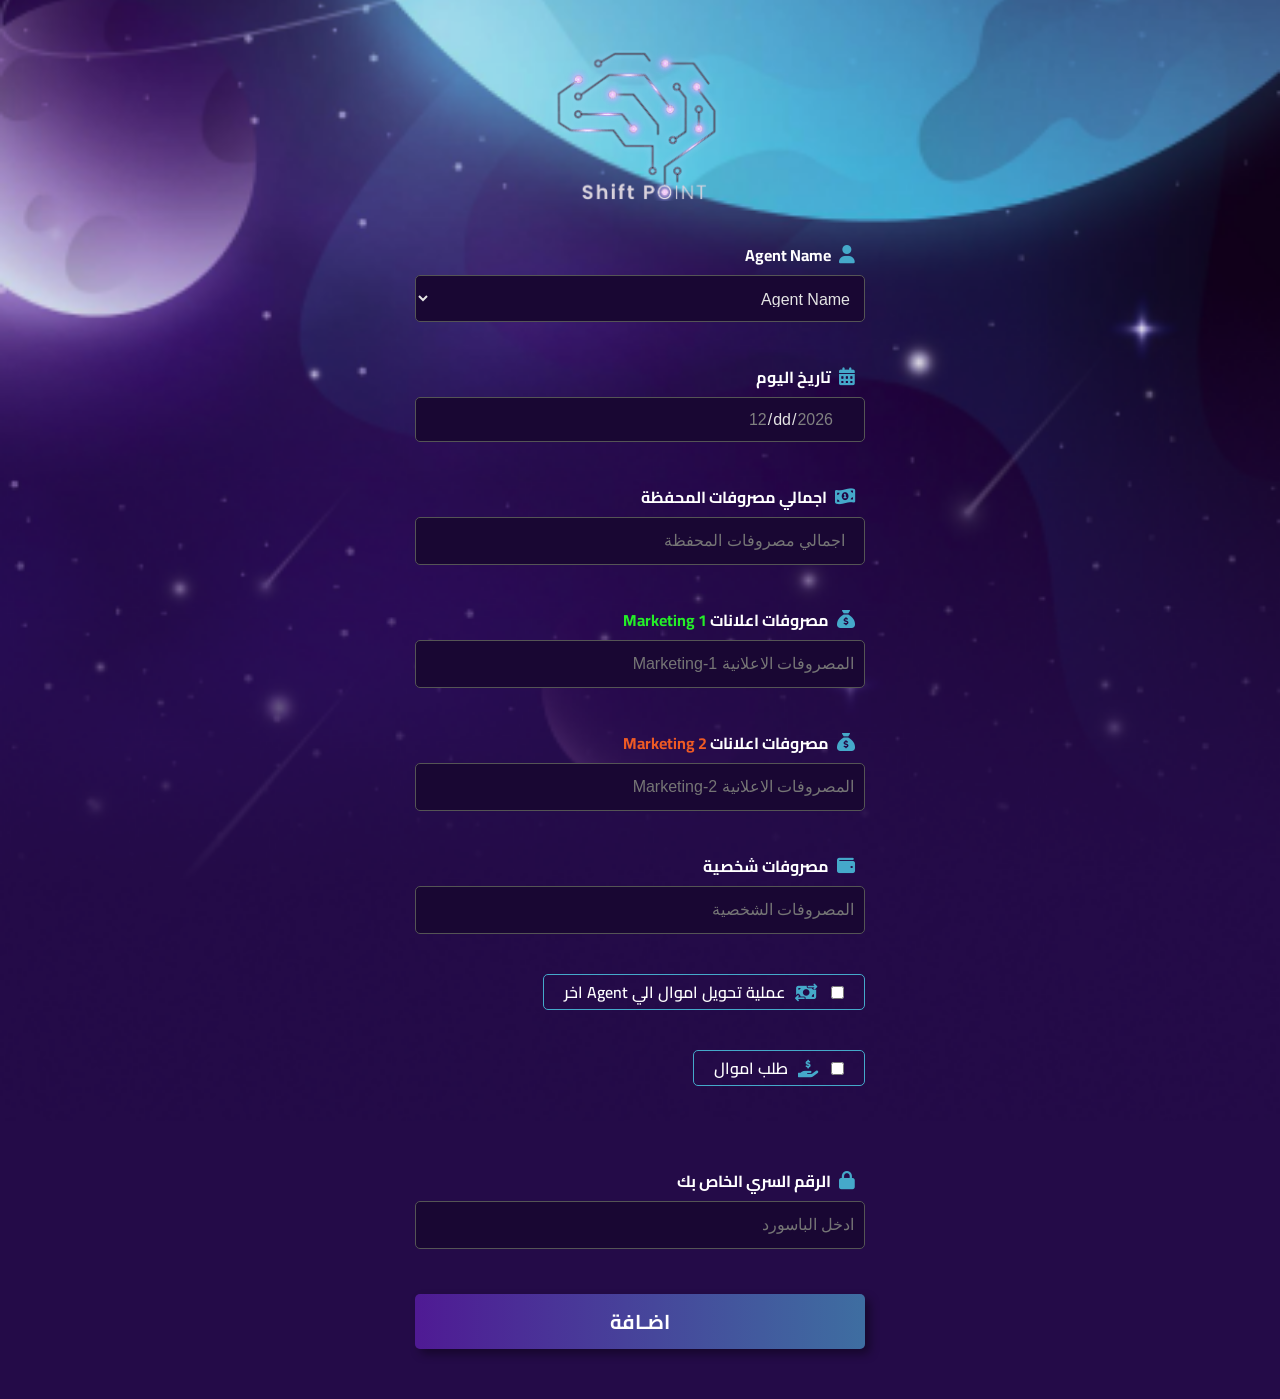
<file: index.html>
<!DOCTYPE html>
<html lang="en">
<head>
    <meta charset="UTF-8">
    <meta name="viewport" content="width=device-width, initial-scale=1.0">
    <link rel="icon" href="img/favicon.png" type="image/x-icon"/>
    
    <title>Marketing Team</title>



    <!-- File CSS -->
    <link rel="stylesheet" href="style.css">


    <!-- File Font-Awesome -->
    <link rel="stylesheet" href="fontawesome/css/all.css" />
</head>
<body>


<div class="pc_div">
  
  <div class="header">
    <img src="img/favicon.png" alt="">
  </div>

  <img class="top_image" src="img/bg.png" alt="">




  <form name="Marketing_Form" action="https://script.google.com/macros/s/AKfycbzeUt4evsgLprjFmoUUBmOmn00YYxT7PWSqlcmac_xsPRuQ4G1GNWh7EhUkLFBRa40ZJg/exec" id="quizForm" class="form" method="post">


      

      <div class="div_inp">

          <label for="name"><i class="fa-solid fa-user"></i> Agent Name </label>

          <select id="name" name="Agent Name" class="input name_ag_inp  name_Agent1" required>
              <option value="" disabled selected> Agent Name</option>
          </select>

      </div>
      


      <div class="div_inp date_div">

          <label for="date"><i class="fa-solid fa-calendar-days"></i> تاريخ اليوم </label>

          <input type="date" id="date" name="date" class="input" required />
          <span id="error_msg_date" class="error">يجب اختيار تاريخ اليوم أو اليوم السابق فقط!</span>

      </div>


      <div class="div_inp">

          <label for="TotalExpenses"><i class="fa-solid fa-money-bill-1-wave"></i> اجمالي مصروفات المحفظة</label>
          
          <input type="number" id="TotalExpenses" maxlength="6" name="Total expenses" class="input total_price" placeholder="  اجمالي مصروفات المحفظة" />

      </div>



      <div class="div_inp m1">

          <label for="Markt-1"><i class="fa-solid fa-sack-dollar"></i> مصروفات اعلانات <span> Marketing 1</span> </label>
          
          <input type="number" id="Markt-1" name="expenses Markt-1" maxlength="6" class="input price" placeholder="المصروفات الاعلانية Marketing-1" />

      </div>



      <div class="div_inp m2">

          <label for="Markt-2"><i class="fa-solid fa-sack-dollar"></i> مصروفات اعلانات <span> Marketing 2 </span></label>
          
          <input type="number" id="Markt-2" name="expenses Markt-2" maxlength="6" class="input price" placeholder="المصروفات الاعلانية Marketing-2" />


      </div>


      <div class="div_inp">

          <label for="masrofat_P"><i class="fa-solid fa-wallet"></i> مصروفات شخصية </label>
          
          <input type="number" id="masrofat_P" name="Personal expenses" maxlength="6" class="input price" placeholder="المصروفات الشخصية" />


      </div>



      <!-- ------- Recipient Mony ------- -->

      <div class="show_div">
          <label>
            <input type="checkbox" id="toggleCheckbox"
              onclick="toggleInputs('inputContainer','toggleCheckbox' , 'Recipient' , 'RecipientMony')">
            <i class="fa-solid fa-money-bill-transfer"></i>
            عملية تحويل اموال الي Agent اخر
          </label>
      </div>



      <div id="inputContainer" class="hidden inputContainer">

      <div class="div_inp">
        <label for="Recipient"><i class="fa-solid fa-user-pen"></i> اختر اسم Agent الذي تم التحويل له </label>
        <select id="Recipient" name="Recipient Name" class="input name_Agent2">
          <option value="" disabled selected> Agent Name</option>

        </select>


      </div>


      <div class="div_inp">
        <label for="RecipientMony"><i class="fa-solid fa-money-bill-trend-up"></i> المبلغ الذي تم تحويله </label>
        <input type="number" id="RecipientMony" maxlength="6" name="Recipient Mony"
          class="input price" placeholder="ادخل المبلغ الذي تم تحويله " />
      </div>



      <!-- div 2222222222222222222222 -->

      <div class="show_div">
        <label>
          <input type="checkbox" id="toggleCheckbox2"
            onclick="toggleInputs('inputContainer2','toggleCheckbox2','Recipient2','RecipientMony2')">
          <i class="fa-solid fa-money-bill-transfer"></i> 2
          عملية تحويل اموال الي Agent اخر
        </label>
      </div>

    </div>

    <div id="inputContainer2" class="hidden inputContainer">

      <div class="div_inp">
        <label for="Recipient2"><i class="fa-solid fa-user-pen"></i> اختر اسم Agent الذي تم التحويل له </label>
        <select id="Recipient2" name="Recipient Name 2" class="input   name_Agent2">
          <option value="" disabled selected> Agent Name</option>

        </select>



      </div>


      <div class="div_inp">
        <label for="RecipientMony2"><i class="fa-solid fa-money-bill-trend-up"></i> المبلغ الذي تم تحويله </label>
        <input type="number" id="RecipientMony2" maxlength="6" name="Recipient Mony 2"
          class="input price" placeholder="ادخل المبلغ الذي تم تحويله   " />
      </div>



      <!-- div 3333333333333333333333 -->

      <div class="show_div">
        <label>
          <input type="checkbox" id="toggleCheckbox3"
            onclick="toggleInputs('inputContainer3','toggleCheckbox3','Recipient3','RecipientMony3')">
          <i class="fa-solid fa-money-bill-transfer"></i> 3
          عملية تحويل اموال الي Agent اخر
        </label>
      </div>


    </div>



    <div id="inputContainer3" class="hidden inputContainer">

      <div class="div_inp">
        <label for="Recipient3"><i class="fa-solid fa-user-pen"></i> اختر اسم Agent الذي تم التحويل له </label>
        <select id="Recipient3" name="Recipient Name 3" class="input   name_Agent2">
          <option value="" disabled selected> Agent Name</option>

        </select>


      </div>


      <div class="div_inp">
        <label for="RecipientMony3"><i class="fa-solid fa-money-bill-trend-up"></i> المبلغ الذي تم تحويله </label>
        <input type="number" id="RecipientMony3" maxlength="6" name="Recipient Mony 3"
          class="input price" placeholder="ادخل المبلغ الذي تم تحويله   " />
      </div>



      <!-- div 444444444444444444444444 -->

      <div class="show_div">
        <label>
          <input type="checkbox" id="toggleCheckbox4"
            onclick="toggleInputs('inputContainer4','toggleCheckbox4','Recipient4','RecipientMony4')">
          <i class="fa-solid fa-money-bill-transfer"></i> 4
          عملية تحويل اموال الي Agent اخر
        </label>
      </div>


    </div>

    <div id="inputContainer4" class="hidden inputContainer">

      <div class="div_inp">
        <label for="Recipient4"><i class="fa-solid fa-user-pen"></i> اختر اسم Agent الذي تم التحويل له </label>

        <select id="Recipient4" name="Recipient Name 4" class="input   name_Agent2">
          <option value="" disabled selected> Agent Name</option>

        </select>


      </div>


      <div class="div_inp">
        <label for="RecipientMony4"><i class="fa-solid fa-money-bill-trend-up"></i> المبلغ الذي تم تحويله </label>
        <input type="number" id="RecipientMony4" maxlength="6" name="Recipient Mony 4"
          class="input price" placeholder="ادخل المبلغ الذي تم تحويله   " />
      </div>



      <!-- div 55555555555555555555 -->

      <div class="show_div">
        <label>
          <input type="checkbox" id="toggleCheckbox5"
            onclick="toggleInputs('inputContainer5','toggleCheckbox5','Recipient5','RecipientMony5')">
          <i class="fa-solid fa-money-bill-transfer"></i> 5
          عملية تحويل اموال الي Agent اخر
        </label>
      </div>







      



    </div>


            <div id="inputContainer4" class="hidden inputContainer">

          <div class="div_inp">
            <label for="Recipient4"><i class="fa-solid fa-user-pen"></i> اختر اسم Agent الذي تم التحويل له </label>
  
            <select id="Recipient4" name="Recipient Name 4" class="input   name_Agent2">
              <option value="" disabled selected> Agent Name</option>
  
            </select>
  
  
          </div>
  
  
          <div class="div_inp">
            <label for="RecipientMony4"><i class="fa-solid fa-money-bill-trend-up"></i> المبلغ الذي تم تحويله </label>
            <input type="number" id="RecipientMony4" maxlength="6" name="Recipient Mony 4"
              class="input price" placeholder="ادخل المبلغ الذي تم تحويله   " />
          </div>
  
  
  
          <!-- div 55555555555555555555 -->
  
          <div class="show_div">
            <label>
              <input type="checkbox" id="toggleCheckbox5"
                onclick="toggleInputs('inputContainer5','toggleCheckbox5','Recipient5','RecipientMony5')">
              <i class="fa-solid fa-money-bill-transfer"></i> 5
              عملية تحويل اموال الي Agent اخر
            </label>
          </div>

        </div>


        <div id="inputContainer5" class="hidden inputContainer">

          <div class="div_inp">
      
            <label for="Recipient5"><i class="fa-solid fa-user-pen"></i> اختر اسم Agent الذي تم التحويل له </label>
            <select id="Recipient5" name="Recipient Name 5" class="input   name_Agent2">
              <option value="" disabled selected> Agent Name</option>
            </select>
      
          </div>
      
      
          <div class="div_inp">
            <label for="RecipientMony"><i class="fa-solid fa-money-bill-trend-up"></i> المبلغ الذي تم تحويله </label>
            <input type="number" id="RecipientMony5" maxlength="6" name="Recipient Mony 5"
              class="input price" placeholder="ادخل المبلغ الذي تم تحويله   " />
          </div>
      
      
        </div>







    <!-- ------- Requested amount ------- -->

      <div class="show_div">
          <label>
            <input type="checkbox" id="toggleCheckbox6"
              onclick="toggleInputs('inputContainer6','toggleCheckbox6','Requestedamount','Waleet')">
            <i class="fa-solid fa-hand-holding-dollar"></i>
            طلب اموال
          </label>
        </div>

        <div id="inputContainer6" class="hidden inputContainer">

          <div class="div_inp">

              <label for="Requestedamount"><i class="fa-solid fa-dollar-sign"></i> المبلغ الذي تريده</label>
              
              <input type="number" id="Requestedamount" name="Requested amount" maxlength="6"
                class="input price_Need" placeholder="ادخل المبلغ المطلوب" />


          </div>


          <div class="div_inp">

              <label for="Waleet"><i class="fa-solid fa-pen-to-square"></i> اختر رقم المحفظة </label>

              <select id="Waleet" name="Number Wallet" class="input phones_agent">
                <option value="" disabled selected> Number Wallet </option>
                <option value="2" > Number 2 </option>
              </select>


          </div>


        </div>




      <div class="div_inp">



      </div>



      <div class="div_inp">

          <label for="Password"><i class="fa-solid fa-lock"></i> الرقم السري الخاص بك</label>
      <input id="Password" class="input password_inp" placeholder="ادخل الباسورد " />



      </div>




      <div id="eror"></div>

      <button type="submit" id="submitBtn" class="btn"> اضـافة </button>

  </form>
</div>
    

    
    <script src="main.js"></script>
</body>
</html>
</file>
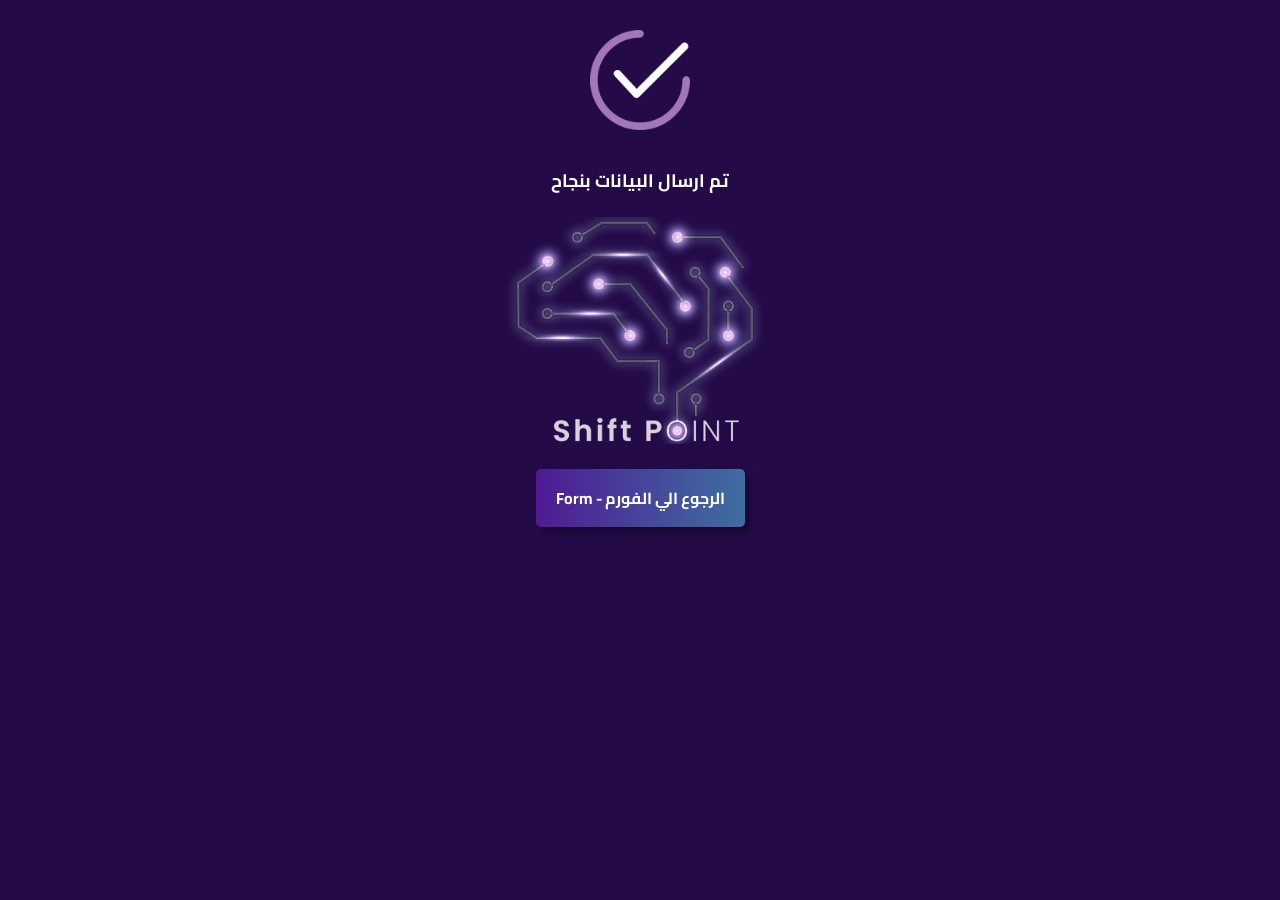
<file: thanks.html>
<!DOCTYPE html>
<html lang="en" dir="rtl">

<head>
    <meta charset="UTF-8">
    <meta name="viewport" content="width=device-width, initial-scale=1.0">
    <title>Shift Point</title>
    <link rel="stylesheet" href="https://cdnjs.cloudflare.com/ajax/libs/font-awesome/6.4.0/css/all.min.css" />
    <link rel="icon" href="img/favicon.png" />
    <!-- file css -->
    <link rel="stylesheet" href="style.css">



</head>

<body>


    <div class="thanks">
        <div class="content">

            <img src="img/check.png" alt="">
    
            <h3>تم ارسال البيانات بنجاح </h3>

                   <img class="logo222" src="img/favicon.png" alt="">
        </div>


        <a href="index.html" class="btn btnthanks">    الرجوع الي الفورم - Form </a>
    </div>

</body>

</html>
</file>
<file: style.css>
@import url("https://fonts.googleapis.com/css2?family=Cairo:wght@200..1000&display=swap");
* {
  padding: 0;
  margin: 0;
  box-sizing: border-box;
  font-family: "Cairo", sans-serif;
  text-decoration: none;
  list-style: none;
}
html{
    scroll-behavior: smooth;
}
body {
    background: var(--bg);    
    color: #fff;
    direction: rtl;
}
:root{
    --white: #fff;
    --main: #7632CC;
    --bg:#240B48;
    --border: #3E3A40;
}
.pc_div{
    max-width: 500px;
    margin: 0 auto;
}

.error{
    color: red;
    font-size: 16px;
    width: 100%;
    text-align: center;
    display: none;
    margin-top: 5px;
    padding-right: 10px;
    position: absolute;
    bottom: 8px;
    right: 0;
    scale: 0.8;
}
.btn{
    width: 100%;
    padding: 9px 0;
    font-size: 20px;
    font-weight: 700;
    background: linear-gradient(to left , #3E6EA1 , #4F1A94);
    color: #fff;
    border-radius: 5px;
    border: none;
    outline: none;
    box-shadow: 5px 5px 10px #00000064;
}



img{
    width: 100%;
}


.top_image{
    position: absolute;
    top: 0;
    left: 0;
    width: 100%;
    z-index: -1;
}

.header{
    text-align: center;
    padding-top: 50px;
    margin-bottom: 30px;
}
.header img{
    width: 250px;
    position: relative;
}




form{
    width: 90%;
    margin: 0 auto;
    padding-bottom: 50px;
}

.div_inp{
    padding-bottom: 40px;
    position: relative;
}
.div_inp.m1 span{
    color: #24ee28;
}
.div_inp.m2 span{
    color: #ee5a24;
}
form label{
    font-size: 16px;
    font-weight: bold;
    padding: 0 10px;
}
form label i{
    color: #45a9ca;
    font-size: 18px;
    margin-left: 5px;
}
.input{
    width: 100%;
    color: #e4e4e4;
    background: #190733;
    border-radius: 5px;
    padding: 14px 10px;
    border: 1px solid #555555;
    font-family: sans-serif;
    text-align: right;
    outline: none;
    margin-top: 5px;
    transition: 0.3s;
    font-size: 16px !important;
}
.input:focus{
    border-color: #45a9ca;
}

.input.ac_error{
    border-color: red;
}

/* input Date */
#date::-webkit-calendar-picker-indicator {
    opacity: 0;
}
.date_div {
    position: relative;

    width: 100% !important;
}

.date_div label{
    width: 100%;
    display: block;
}
.date_div input{
    padding: 14px 10px !important;
    height: 45px;
    width: 100% !important;
    min-width: 95% !important;
    display: block;
    display: flex;
    justify-content: right;
    align-items: center;
}
select{
    padding: 14px 10px !important;
    height: 47px;
}


.show_div {
    padding: 0px 0 20px;
    text-align: right;
    margin-bottom: 20px;
}
  
  .show_div label {
    font-size: 16px;
    font-weight: 600;
    border: 1px solid #45a9ca;
    padding: 2px 20px;
    border-radius: 5px;
    display: flex;
    align-items: center;
    gap: 5px;
    width: max-content;
  }
  .show_div label i {
    color: #45a9ca;
    font-size: 18px;
    margin-right: 8px;
  }

  .inputContainer {
    max-height: 0;
    opacity: 0;
    overflow: hidden;
    transition: max-height 0.5s ease, opacity 0.5s ease;
  }
  
  .inputContainer.show {
    max-height: 350px; /* الارتفاع الكافي لاحتواء المدخلات */
    opacity: 1;
  }

  .inputContainer .show_div{
    padding-top: 30px;
  }












  #eror {
    color: red;
    font-weight: bold;
    font-size: 14px;
    margin-bottom: 5px;
    text-align: center;
  }















/* btn submite */


.disable {
    pointer-events: none;
  }
  
  .dot-spinner {
    margin: 0 auto;
    --uib-size: 2.5rem;
    --uib-speed: 0.9s;
    --uib-color: #ffffff;
    position: relative;
    display: flex;
    align-items: center;
    justify-content: flex-start;
    height: var(--uib-size);
    width: var(--uib-size);
  }
  
  .dot-spinner__dot {
    position: absolute;
    top: 0;
    left: 0;
    display: flex;
    align-items: center;
    justify-content: flex-start;
    height: 100%;
    width: 100%;
  }
  
  .dot-spinner__dot::before {
    content: "";
    height: 20%;
    width: 20%;
    border-radius: 50%;
    background-color: var(--uib-color);
    transform: scale(0);
    opacity: 0.5;
    animation: pulse0112 calc(var(--uib-speed) * 1.111) ease-in-out infinite;
    box-shadow: 0 0 20px rgba(18, 31, 53, 0.3);
  }
  
  .dot-spinner__dot:nth-child(2) {
    transform: rotate(45deg);
  }
  
  .dot-spinner__dot:nth-child(2)::before {
    animation-delay: calc(var(--uib-speed) * -0.875);
  }
  
  .dot-spinner__dot:nth-child(3) {
    transform: rotate(90deg);
  }
  
  .dot-spinner__dot:nth-child(3)::before {
    animation-delay: calc(var(--uib-speed) * -0.75);
  }
  
  .dot-spinner__dot:nth-child(4) {
    transform: rotate(135deg);
  }
  
  .dot-spinner__dot:nth-child(4)::before {
    animation-delay: calc(var(--uib-speed) * -0.625);
  }
  
  .dot-spinner__dot:nth-child(5) {
    transform: rotate(180deg);
  }
  
  .dot-spinner__dot:nth-child(5)::before {
    animation-delay: calc(var(--uib-speed) * -0.5);
  }
  
  .dot-spinner__dot:nth-child(6) {
    transform: rotate(225deg);
  }
  
  .dot-spinner__dot:nth-child(6)::before {
    animation-delay: calc(var(--uib-speed) * -0.375);
  }
  
  .dot-spinner__dot:nth-child(7) {
    transform: rotate(270deg);
  }
  
  .dot-spinner__dot:nth-child(7)::before {
    animation-delay: calc(var(--uib-speed) * -0.25);
  }
  
  .dot-spinner__dot:nth-child(8) {
    transform: rotate(315deg);
  }
  
  .dot-spinner__dot:nth-child(8)::before {
    animation-delay: calc(var(--uib-speed) * -0.125);
  }
  
  @keyframes pulse0112 {
    0%,
    100% {
      transform: scale(0);
      opacity: 0.5;
    }
  
    50% {
      transform: scale(1);
      opacity: 1;
    }
  }




  /* Thanks Page */ 

.thanks{
    width: 90%;
    margin: 0 auto;
    padding-top: 30px;
    text-align: center;
    max-width: 500px;
}

.thanks img{
    width: 100px;
    margin-bottom: 25px;
}

.thanks h3{
    font-size: 18px;
    margin-bottom: 10px;
}
.thanks .logo222{
    width: 60%;
    margin: 10px 0 30px;
    max-width: 300px;
}
.thanks a{
    padding: 14px 20px;
    font-size: 16px;
}



@media (min-width:900px) {
    .top_image{
        margin-top: -25vw;
    }
    .header img{
        width: 200px;
    }
}
</file>
<file: fontawesome/css/all.css>
/*!
 * Font Awesome Free 6.1.2 by @fontawesome - https://fontawesome.com
 * License - https://fontawesome.com/license/free (Icons: CC BY 4.0, Fonts: SIL OFL 1.1, Code: MIT License)
 * Copyright 2022 Fonticons, Inc.
 */
.fa {
  font-family: var(--fa-style-family, "Font Awesome 6 Free");
  font-weight: var(--fa-style, 900); }

.fa,
.fas,
.fa-solid,
.far,
.fa-regular,
.fal,
.fa-light,
.fat,
.fa-thin,
.fad,
.fa-duotone,
.fab,
.fa-brands {
  -moz-osx-font-smoothing: grayscale;
  -webkit-font-smoothing: antialiased;
  display: var(--fa-display, inline-block);
  font-style: normal;
  font-variant: normal;
  line-height: 1;
  text-rendering: auto; }






:root, :host {
  --fa-font-solid: normal 900 1em/1 "Font Awesome 6 Free"; }

@font-face {
  font-family: 'Font Awesome 6 Free';
  font-style: normal;
  font-weight: 900;
  font-display: block;
  src: url("../webfonts/fa-solid-900.ttf") format("truetype"); }

.fas,
.fa-solid {
  font-family: 'Font Awesome 6 Free';
  font-weight: 900; }

@font-face {
  font-family: "Font Awesome 5 Free";
  font-display: block;
  font-weight: 900;
  src: url("../webfonts/fa-solid-900.ttf") format("truetype"); }


  @font-face {
  font-family: "FontAwesome";
  font-display: block;
  src:  url("../webfonts/fa-solid-900.ttf") format("truetype"); }






  .fa-user::before {
    content: "\f007"; }
  
    .fa-calendar-days::before {
      content: "\f073"; }
    
      .fa-money-bill-1-wave::before {
        content: "\f53b"; }
      
        .fa-sack-dollar::before {
          content: "\f81d"; }
        
          .fa-wallet::before {
            content: "\f555"; }
          
            .fa-money-bill-transfer::before {
              content: "\e528"; }
            
              .fa-user-pen::before {
                content: "\f4ff"; }
              
                .fa-money-bill-trend-up::before {
                  content: "\e529"; }
                
                  .fa-lock::before {
                    content: "\f023"; }
                  
                    .fa-dollar-sign::before {
                      content: "\24"; }
                    

                      .fa-pen-to-square::before {
                        content: "\f044"; }
                      
                        .fa-hand-holding-dollar::before {
                          content: "\f4c0"; }
</file>
